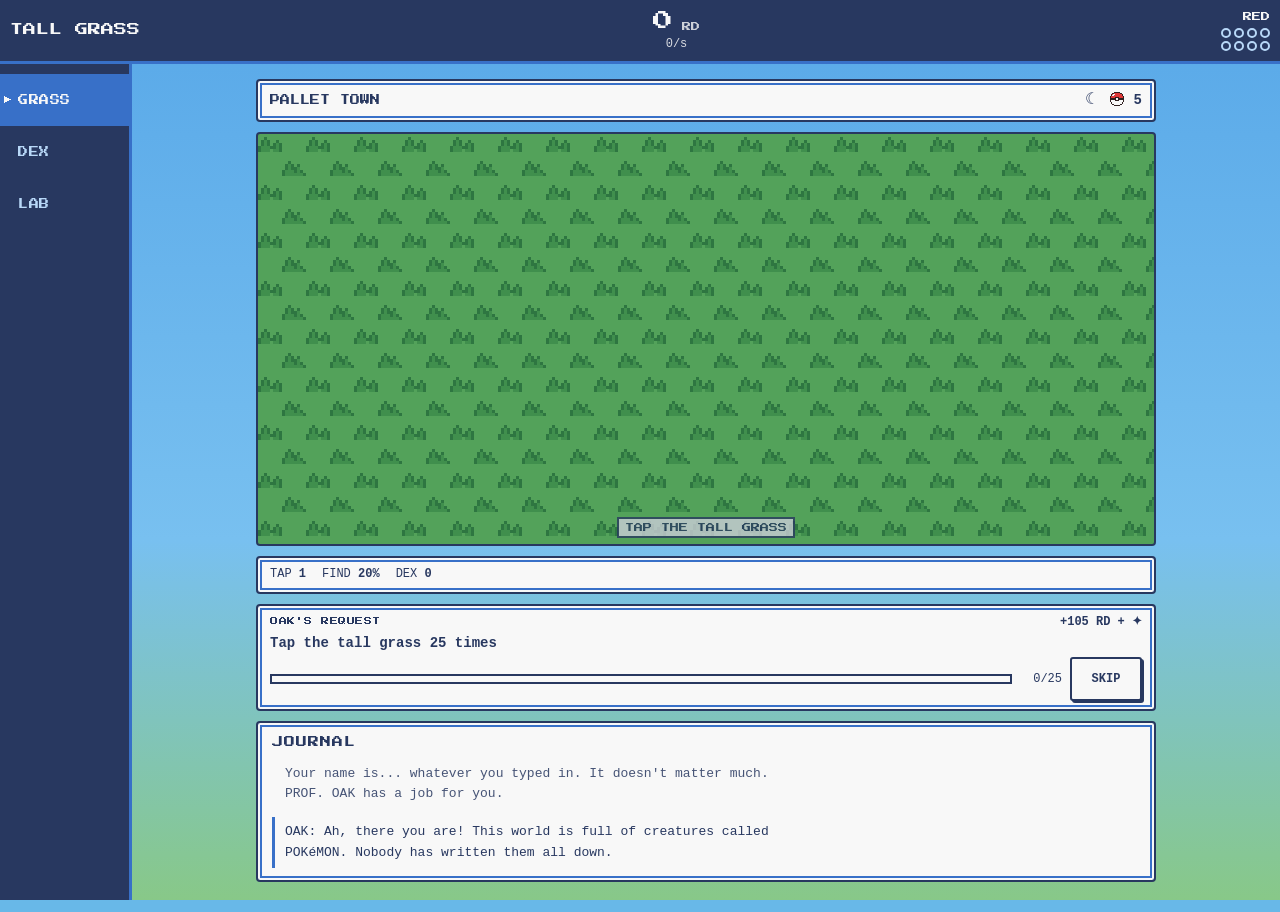
<file: index.html>
<!DOCTYPE html>
<html lang="en">
<head>
<meta charset="utf-8">
<meta name="viewport" content="width=device-width, initial-scale=1, viewport-fit=cover">
<meta name="theme-color" content="#283860">
<meta name="description" content="Tall Grass — an idle Pokémon-themed fan game. Tap the grass. Fill the Pokédex.">
<meta name="apple-mobile-web-app-capable" content="yes">
<meta name="mobile-web-app-capable" content="yes">
<meta name="apple-mobile-web-app-status-bar-style" content="black-translucent">
<title>Tall Grass</title>
<link rel="manifest" href="manifest.json">
<link rel="icon" href="icon.svg" type="image/svg+xml">
<link rel="apple-touch-icon" href="icon-192.png">
<link rel="preconnect" href="https://fonts.googleapis.com">
<link rel="stylesheet" href="https://fonts.googleapis.com/css2?family=Press+Start+2P&display=swap">
<link rel="stylesheet" href="css/style.css">
</head>
<body data-palette="rse">
<div id="app">
  <header id="hdr" class="hdr">
    <button id="title" class="title" type="button" aria-label="Tall Grass">TALL GRASS</button>
    <div class="hdr-stats">
      <div class="hdr-rd"><span id="rd">0</span><small> RD</small></div>
      <div class="hdr-rate" id="rdps">0/s</div>
    </div>
    <div class="hdr-side">
      <div class="hdr-name" id="hdr-name">RED</div>
      <div id="badges" class="badges" aria-label="Badges"></div>
    </div>
  </header>
  <nav id="tabbar" class="tabbar" aria-label="Tabs">
    <button class="tabbtn" type="button" data-tab="grass">GRASS</button>
    <button class="tabbtn" type="button" data-tab="dex">DEX</button>
    <button class="tabbtn" type="button" data-tab="town" hidden>TOWN</button>
    <button class="tabbtn" type="button" data-tab="map" hidden>MAP</button>
    <button class="tabbtn" type="button" data-tab="lab">LAB</button>
    <button class="tabbtn" type="button" data-tab="glitch" hidden>&#9619;&#9619;&#9619;</button>
    <button class="tabbtn" type="button" data-tab="sram" hidden>SRAM</button>
  </nav>
  <main id="main">
    <section id="tab-grass" class="tab"></section>
    <section id="tab-dex" class="tab" hidden></section>
    <section id="tab-town" class="tab" hidden></section>
    <section id="tab-map" class="tab" hidden></section>
    <section id="tab-lab" class="tab" hidden></section>
    <section id="tab-glitch" class="tab" hidden></section>
    <section id="tab-sram" class="tab" hidden></section>
  </main>
</div>
<div id="modal" class="modal" hidden></div>
<div id="toast" class="toast" hidden></div>
<div id="credits" class="credits" hidden></div>
<div id="debug" class="debug" hidden></div>
<noscript><p class="box" style="margin:16px">TALL GRASS needs JavaScript to run.</p></noscript>

<script src="js/numbers.js"></script>
<script src="js/sprite.js"></script>
<script src="js/audio.js"></script>
<script src="js/data/sprites_a.js"></script>
<script src="js/data/sprites_b.js"></script>
<script src="js/data/sprites_c.js"></script>
<script src="js/data/terrain.js"></script>
<script src="js/data/pokemon.js"></script>
<script src="js/data/routes.js"></script>
<script src="js/data/producers.js"></script>
<script src="js/data/upgrades.js"></script>
<script src="js/data/gyms.js"></script>
<script src="js/data/story.js"></script>
<script src="js/data/glitch.js"></script>
<script src="js/engine.js"></script>
<script src="js/systems/glitch.js"></script>
<script src="js/systems/sram.js"></script>
<script src="js/systems/gags.js"></script>
<script src="js/systems/requests.js"></script>
<script src="js/ui.js"></script>
<script src="js/main.js"></script>
</body>
</html>
</file>
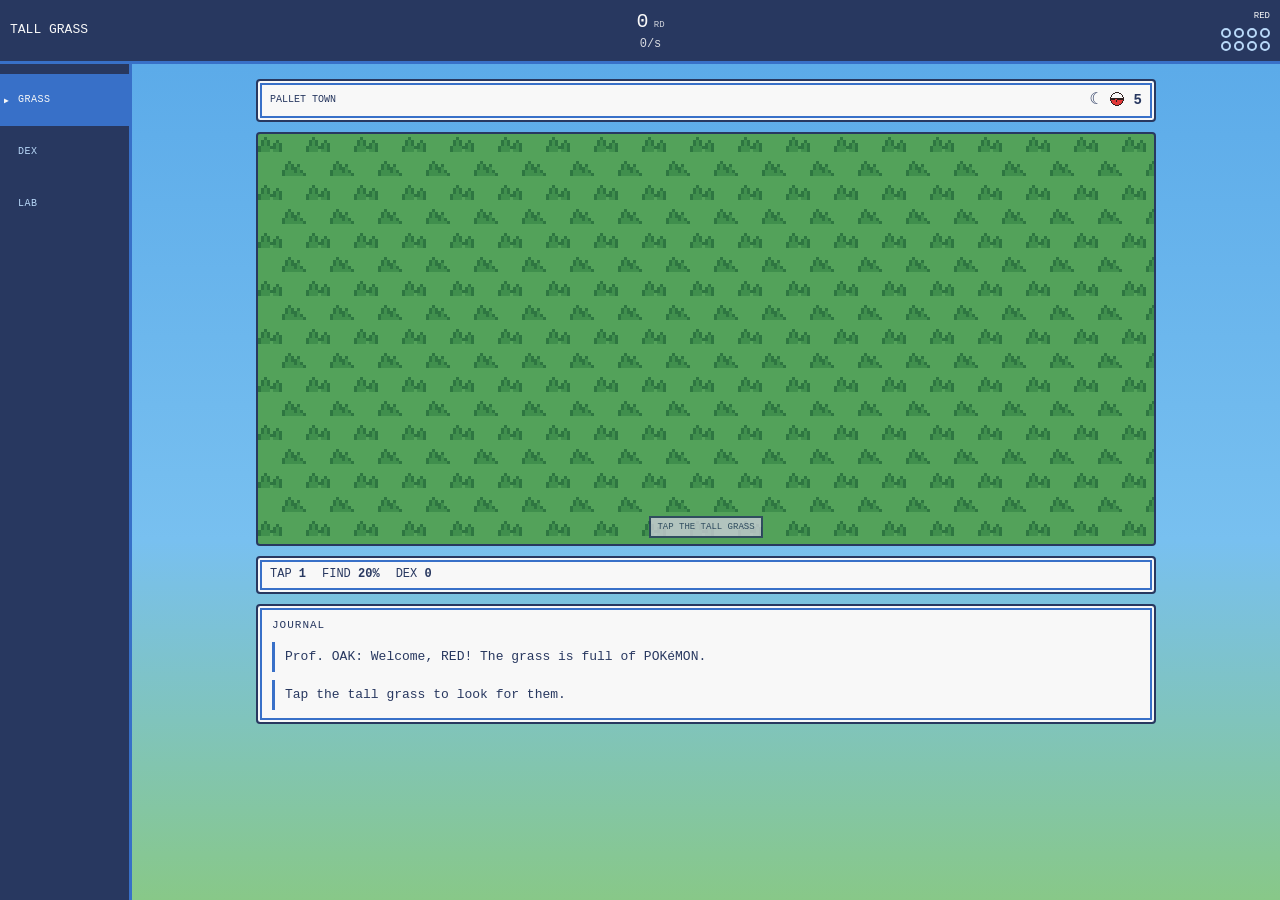
<file: dev/fixture.html>
<!DOCTYPE html>
<html lang="en">
<head>
<meta charset="utf-8">
<meta name="viewport" content="width=device-width, initial-scale=1, viewport-fit=cover">
<title>Tall Grass — dev fixture</title>
<link rel="stylesheet" href="../css/style.css">
</head>
<body data-palette="dmg">
<!-- Dev fixture: engine + UI with a tiny inline dataset (no js/data/* needed).
     Uses its own save key so it never touches the real save.
     Console helpers: TG.state, TG.debugInfo(), TG.startEvent('lucky_egg'), TG.config.forceNight = true -->
<script>
  window.TG = { config: { saveKey: 'tallgrass.dev.fixture', eventEverySec: 30, noServiceWorker: true } };
</script>
<script src="../js/numbers.js"></script>
<script src="../js/sprite.js"></script>
<script src="../js/audio.js"></script>
<script>
(function () {
  var TG = window.TG;
  TG.sprites.ball = [
    "................", "......3333......", "....33111133....", "...3111111113...",
    "..311111111113..", "..311111111113..", ".31111111111113.", ".33333333333333.",
    ".33333223333333.", ".32222232222223.", "..322223222223..", "..322222222223..",
    "...3222222223...", "....33222233....", "......3333......", "................"
  ];
  TG.sprites[16] = [
    "................", "................", "......3333......", ".....311113.....",
    "....31131113....", "...331111113....", "..3221111113....", "...33111111333..",
    "....3111112223..", "....31111222223.", "....3311122223..", ".....333333333..",
    "......3...3.....", ".....33..33.....", "................", "................"
  ];
  TG.data.pokemon = [
    { id: 1, name: "Bulbasaur", types: ["Grass", "Poison"], family: "bulbasaur", stage: 1, evolvesTo: 2, candyToEvolve: 3, rarity: 2, catchRate: 0.6, baseValue: 15, entry: "A seed on its back. It naps in the sun.", legendary: false },
    { id: 2, name: "Ivysaur", types: ["Grass", "Poison"], family: "bulbasaur", stage: 2, evolvesTo: null, candyToEvolve: null, rarity: 3, catchRate: 0.4, baseValue: 40, entry: "The bud grows heavy.", legendary: false },
    { id: 16, name: "Pidgey", types: ["Normal", "Flying"], family: "pidgey", stage: 1, evolvesTo: null, candyToEvolve: null, rarity: 1, catchRate: 0.75, baseValue: 10, entry: "Kicks up sand to hide.", legendary: false },
    { id: 151, name: "Mew", types: ["Psychic"], family: "mew", stage: 1, evolvesTo: null, candyToEvolve: null, rarity: 5, catchRate: 0.05, baseValue: 5000, entry: "It remembers the save file.", legendary: true }
  ];
  TG.data.routes = [
    { id: "pallet", name: "Pallet Town", act: 1, cost: 0, requires: { badges: 0, routes: [], flags: [] }, encounters: [{ id: 16, weight: 80 }, { id: 1, weight: 20 }], flavor: "Home.", special: null },
    { id: "viridian", name: "Viridian Dock", act: 1, cost: 50, requires: { badges: 0, routes: ["pallet"], flags: [] }, encounters: [{ id: 1, weight: 60 }, { id: 16, weight: 40 }], night: [{ id: 2, weight: 100 }], flavor: "A truck sits on the dock.", special: "truck" }
  ];
  TG.data.producers = [
    { id: "bugcatcher", name: "Bug Catcher", baseCost: 15, costMult: 1.15, rd: 0.5, encounters: 0, balls: 0, candy: 0, unlock: { badges: 0, routes: [], producers: {}, rdTotal: 5 }, flavor: "I like shorts!", desc: "RD/s." },
    { id: "youngster", name: "Youngster", baseCost: 60, costMult: 1.15, rd: 1, encounters: 0.2, balls: 0, candy: 0, unlock: { badges: 0, routes: [], producers: { bugcatcher: 1 }, rdTotal: 0 }, flavor: "Rocks!", desc: "Encounters." },
    { id: "mart_shelf", name: "Mart Shelf", baseCost: 100, costMult: 1.15, rd: 0, encounters: 0, balls: 0.5, candy: 0.5, unlock: { badges: 1, routes: [], producers: {}, rdTotal: 0, flags: ["mart"] }, flavor: "Balls.", desc: "Balls and candy." }
  ];
  TG.data.upgrades = [
    { id: "net", name: "Bug Net", cost: 30, requires: { producers: { bugcatcher: 1 }, badges: 0, flags: [], upgrades: [], dexCount: 0 }, effect: { type: "tapMult", value: 2 }, flavor: "Swish.", desc: "Tap ×2." },
    { id: "thrower", name: "Great Ball Thrower", cost: 80, requires: { producers: {}, badges: 0, flags: [], upgrades: ["net"], dexCount: 1 }, effect: { type: "autoCatch", value: 1 }, flavor: "A Youngster throws for you.", desc: "Auto-catch 1/s." },
    { id: "bike", name: "Bicycle", cost: 100, requires: { producers: {}, badges: 0, flags: [], upgrades: [], dexCount: 0 }, effect: { type: "flag", value: "bike" }, flavor: "Ding ding.", desc: "Tap ×5, combo." }
  ];
  TG.data.gyms = [
    { id: "pewter", name: "Pewter Gym", leader: "Brock", badge: "Boulder Badge", badgeIndex: 1, cost: 100, requires: { dexCount: 1, types: {}, routes: [], badges: 0, flags: [] }, quote: "Rocks don't rush.", reward: { flags: ["mart"], globalMult: 1.25, unlockTabs: ["town"], log: "Brock hands you the BOULDER BADGE." }, spriteKey: null },
    { id: "cerulean", name: "Cerulean Gym", leader: "Misty", badge: "Cascade Badge", badgeIndex: 2, cost: 200, requires: { dexCount: 2, types: { Grass: 1 }, routes: ["viridian"], badges: 1, flags: [] }, quote: "Splash.", reward: { flags: ["daycare", "strength", "gbc"], globalMult: 1.5, log: "Misty hands you the CASCADE BADGE." }, spriteKey: null }
  ];
  TG.data.story = {
    start: ["Prof. OAK: Welcome, {name}! The grass is full of POKéMON.", "Tap the tall grass to look for them."],
    first_tap: ["Something rustles..."],
    first_catch: ["Prof. OAK: You caught one! Your first entry."],
    first_producer: ["A Bug Catcher joins your research."],
    route_unlock: { viridian: ["The dock smells of salt and diesel."] },
    badge: { pewter: ["Prof. OAK: A badge! The Poké Mart will serve you now."] },
    dex_10: ["Ten!"],
    oldman: ["OLD MAN: Back in my day we caught them with our hands.", "He mutters something about the coast."],
    truck_found: ["There's a truck parked by the water. Odd."],
    truck_moved: ["The truck rolls aside..."],
    mew: ["MEW: ...you found me."],
    champion: ["You are the Champion."],
    credits: ["TALL GRASS", "", "a fixture", "", "THE END"],
    night: ["Night falls."],
    shiny: ["It sparkles!"],
    rival: ["GARY: Smell ya later!", "GARY: Still here?"],
    idle_lines: ["The wind blows.", "Somewhere a Pidgey coos."]
  };
  TG.data.events = [
    { id: "rival", weight: 10, minAct: 1, duration: 0, text: "{rival}", effect: { type: "none" } },
    { id: "lucky_egg", weight: 4, minAct: 1, duration: 30, text: "A LUCKY EGG rolls by.", effect: { type: "rdMult", value: 7 } },
    { id: "rocket_raid", weight: 5, minAct: 1, duration: 20, text: "TEAM ROCKET is stealing your research!", effect: { type: "steal", pct: 0.1, counter: "fight", counterLabel: "FIGHT!" } },
    { id: "zubat", weight: 3, minAct: 1, duration: 15, text: "Pidgey. Pidgey. PIDGEY.", effect: { type: "encounterMult", value: 10, forceSpecies: 16 } },
    { id: "gift", weight: 3, minAct: 1, duration: 0, text: "A stranger gives you 5 balls.", effect: { type: "freeBalls", count: 5 } }
  ];
})();
</script>
<script src="../js/engine.js"></script>
<script src="../js/ui.js"></script>
<script src="../js/main.js"></script>
</body>
</html>
</file>
<file: css/style.css>
/* TALL GRASS — style.css
 * Palettes: body[data-palette="dmg"|"gbc"|"glitch"] set --c0 (lightest) .. --c3 (darkest).
 * Glitch effect classes for js/systems/glitch.js: body.glitch-1 .. body.glitch-3
 */

/* ------------------------------------------------------------ palettes */
/* Default: Gen 3 / Hoenn (GBA) look — white text boxes, blue window frames, navy text, vivid grass. */
:root, body[data-palette="rse"] {
  --c0: #f8f8f8;
  --c1: #b8d8f8;
  --c2: #3870c8;
  --c3: #283860;
  --bg: linear-gradient(180deg, #58a8e8 0%, #78c0f0 60%, #88c888 100%);
  --bg-solid: #68b8e8;
  --grass: #60c058;
  --accent: #e03c3c;
  --shine: #f8d048;
}
body[data-palette="dmg"] {
  --c0: #9bbc0f;
  --c1: #8bac0f;
  --c2: #306230;
  --c3: #0f380f;
  --bg: #8bac0f;
  --bg-solid: #8bac0f;
  --grass: #9bbc0f;
  --accent: #306230;
  --shine: #e8a838;
}
body[data-palette="gbc"] {
  --bg: #f8b070;
  --bg-solid: #f8b070;
  --grass: #fff8e8;
  --c0: #fff8e8;
  --c1: #f8b070;
  --c2: #a84820;
  --c3: #201008;
  --accent: #3868b8;
  --shine: #f0c020;
}
body[data-palette="glitch"] {
  --bg: #14061c;
  --bg-solid: #14061c;
  --grass: #14061c;
  --c0: #14061c;
  --c1: #3a1f5d;
  --c2: #c43a8a;
  --c3: #e8f0ff;
  --accent: #39ffb0;
  --shine: #39ffb0;
}

:root {
  --font-px: "Press Start 2P", ui-monospace, "Cascadia Mono", Consolas, "Courier New", monospace;
  --font-mono: ui-monospace, "Cascadia Mono", "SF Mono", Menlo, Consolas, "Courier New", monospace;
  --hdr-h: 64px;
  --tab-h: 58px;
  --gap: 10px;
  --sat: env(safe-area-inset-top, 0px);
  --sab: env(safe-area-inset-bottom, 0px);
  --sal: env(safe-area-inset-left, 0px);
  --sar: env(safe-area-inset-right, 0px);
}

/* ------------------------------------------------------------ base */
*, *::before, *::after { box-sizing: border-box; }
html, body { margin: 0; padding: 0; height: 100%; }
html { -webkit-text-size-adjust: 100%; text-size-adjust: 100%; }
body {
  background: var(--bg, var(--c1));
  background-attachment: fixed;
  background-color: var(--bg-solid, var(--c1));
  color: var(--c3);
  font-family: var(--font-mono);
  font-size: 14px;
  line-height: 1.45;
  -webkit-tap-highlight-color: transparent;
  overscroll-behavior-y: none;
  transition: background-color .3s;
}
button, input, select, textarea { font: inherit; color: inherit; }
button { touch-action: manipulation; cursor: pointer; }
canvas { image-rendering: pixelated; image-rendering: crisp-edges; }
[hidden] { display: none !important; }
h2, h3 {
  font-family: var(--font-px);
  font-size: 11px;
  letter-spacing: 1px;
  margin: 0 0 8px;
  font-weight: normal;
  text-transform: uppercase;
}
small, .dim { opacity: .75; }
a { color: var(--c2); }

/* Game Boy menu box */
.box {
  background: var(--c0);
  border: 2px solid var(--c3);
  border-radius: 4px;
  box-shadow: inset 0 0 0 2px var(--c0), inset 0 0 0 4px var(--c2);
  padding: 12px 14px;
  margin: 0 0 var(--gap);
  position: relative;
}
.box > h2:first-child { margin-top: 0; }
.row { display: flex; align-items: center; gap: 8px; }
.row.wrap { flex-wrap: wrap; }
.spacer { flex: 1; }

.btn {
  display: inline-flex;
  align-items: center;
  justify-content: center;
  gap: 6px;
  min-height: 44px;
  min-width: 44px;
  padding: 6px 12px;
  background: var(--c0);
  color: var(--c3);
  border: 2px solid var(--c3);
  border-radius: 3px;
  box-shadow: 2px 2px 0 var(--c3);
  font-family: var(--font-mono);
  font-weight: bold;
  user-select: none;
  -webkit-user-select: none;
  touch-action: manipulation;
}
.btn:active:not(:disabled) { transform: translate(2px, 2px); box-shadow: none; }
.btn:disabled, .btn.no { opacity: .45; cursor: default; box-shadow: none; }
.btn.primary { background: var(--c3); color: var(--c0); }
.btn.small { min-height: 44px; padding: 4px 10px; font-size: 12px; }
.btn.on { background: var(--c2); color: var(--c0); }
.btn.danger { border-style: dashed; }
.btn:focus-visible, .tabbtn:focus-visible { outline: 3px solid var(--c2); outline-offset: 2px; }

/* ------------------------------------------------------------ layout */
#app {
  min-height: 100%;
  display: grid;
  grid-template-columns: 1fr;
  grid-template-rows: auto 1fr;
  grid-template-areas: "hdr" "main";
}
.hdr {
  grid-area: hdr;
  position: sticky;
  top: 0;
  z-index: 20;
  display: flex;
  align-items: center;
  gap: 10px;
  padding: calc(6px + var(--sat)) calc(10px + var(--sar)) 6px calc(10px + var(--sal));
  background: var(--c3);
  color: var(--c0);
  border-bottom: 3px solid var(--c2);
  min-height: var(--hdr-h);
}
.title {
  background: none;
  border: 0;
  padding: 4px 0;
  color: var(--c0);
  font-family: var(--font-px);
  font-size: 11px;
  line-height: 1.4;
  text-align: left;
  max-width: 6.5em;
  user-select: none;
  -webkit-user-select: none;
}
.hdr-stats { flex: 1; text-align: center; min-width: 0; }
.hdr-rd { font-family: var(--font-px); font-size: 16px; white-space: nowrap; overflow: hidden; text-overflow: ellipsis; }
.hdr-rd small { font-size: 9px; opacity: .8; }
.hdr-rate { font-size: 12px; opacity: .85; }
.hdr-side { text-align: right; }
.hdr-name { font-family: var(--font-px); font-size: 9px; margin-bottom: 4px; }
.badges { display: grid; grid-template-columns: repeat(4, 10px); gap: 3px; justify-content: end; cursor: pointer; padding: 4px 0 4px 8px; margin: -4px 0; }
.pip { width: 10px; height: 10px; border: 2px solid var(--c1); border-radius: 50%; }
.pip.on { background: var(--c0); border-color: var(--c0); box-shadow: 0 0 0 1px var(--c2); }
.pip.champ { border-radius: 1px; transform: rotate(45deg) scale(.8); }

#main {
  grid-area: main;
  min-width: 0;
  padding: var(--gap) calc(var(--gap) + var(--sar)) calc(var(--tab-h) + var(--sab) + var(--gap)) calc(var(--gap) + var(--sal));
}
.tab { max-width: 900px; margin: 0 auto; }

/* tab bar: bottom on phones */
.tabbar {
  position: fixed;
  left: 0; right: 0; bottom: 0;
  z-index: 30;
  display: flex;
  background: var(--c3);
  border-top: 3px solid var(--c2);
  padding: 0 var(--sar) var(--sab) var(--sal);
}
.tabbtn {
  flex: 1 1 0;
  min-width: 0;
  height: var(--tab-h);
  background: none;
  border: 0;
  color: var(--c1);
  font-family: var(--font-px);
  font-size: 9px;
  letter-spacing: .5px;
  position: relative;
  user-select: none;
  -webkit-user-select: none;
}
.tabbtn.active { color: var(--c0); background: var(--c2); }
.tabbtn.new::after {
  content: "";
  position: absolute;
  top: 8px; right: 50%;
  margin-right: -22px;
  width: 7px; height: 7px;
  background: var(--c0);
  border-radius: 50%;
  animation: blink 1s steps(2) infinite;
}

@media (min-width: 701px) {
  #app {
    grid-template-columns: 132px 1fr;
    grid-template-areas: "hdr hdr" "nav main";
  }
  .tabbar {
    grid-area: nav;
    position: sticky;
    top: var(--hdr-h);
    bottom: auto;
    align-self: start;
    flex-direction: column;
    border-top: 0;
    border-right: 3px solid var(--c2);
    height: calc(100vh - var(--hdr-h));
    height: calc(100dvh - var(--hdr-h)); /* iOS/iPadOS: 100vh includes the hidden toolbar */
    padding: 10px 0 var(--sab) var(--sal);
  }
  .tabbtn { flex: 0 0 auto; height: 52px; text-align: left; padding-left: 18px; font-size: 10px; }
  .tabbtn.active::before { content: "\25B6"; position: absolute; left: 4px; font-size: 8px; top: 21px; }
  .tabbtn.new::after { right: 14px; margin-right: 0; top: 22px; }
  #main { padding-bottom: calc(var(--gap) * 2 + var(--sab)); padding-top: calc(var(--gap) * 1.5); }
  .title { font-size: 13px; max-width: none; }
  .hdr-rd { font-size: 20px; }
  .two-col { display: grid; grid-template-columns: 1fr 1fr; gap: var(--gap); align-items: start; }
  .two-col > .box { margin: 0; }
}

/* ------------------------------------------------------------ grass tab */
.grass-top { display: flex; align-items: center; gap: 10px; padding: 8px 12px; }
.grass-top .route-name { font-family: var(--font-px); font-size: 10px; flex: 1; min-width: 0; overflow: hidden; text-overflow: ellipsis; white-space: nowrap; }
.grass-top .tod { font-size: 16px; }
.ballcount { font-weight: bold; white-space: nowrap; }
.ballcount canvas { width: 16px; height: 16px; vertical-align: -3px; }
.ballcount.empty #g-balls { text-decoration: underline wavy; animation: blink 1s steps(2) 3; }
.buyballs { flex-direction: column; gap: 0; line-height: 1.1; padding: 2px 8px; }
.buyballs small { font-size: 9px; font-weight: normal; }
.grass.hint-throw .enc canvas { animation: hintPulse 1.2s ease-in-out infinite; }
@keyframes hintPulse { 50% { transform: scale(1.12); filter: drop-shadow(0 0 3px var(--c3)); } }

.grass {
  position: relative;
  height: clamp(260px, 46vh, 460px);
  border: 2px solid var(--c3);
  border-radius: 4px;
  background-color: var(--grass, var(--c0));
  background-size: 48px 48px;
  overflow: hidden;
  touch-action: manipulation;
  user-select: none;
  -webkit-user-select: none;
  -webkit-touch-callout: none;
  cursor: pointer;
  margin-bottom: var(--gap);
}
.grass::after {
  content: "";
  position: absolute; inset: 0;
  pointer-events: none;
  background: var(--c3);
  opacity: 0;
  transition: opacity 1s;
}
body.night .grass::after { opacity: .22; }
/* terrain (js/data/terrain.js): caves and buildings don't get darker at night; the tower turns a little more purple */
body.night .grass.indoor::after { opacity: 0; }
body.night .grass[data-terrain="tower"]::after { background: #3c1c64; opacity: .2; }
.grass.rustle { animation: rustle .18s steps(2); }
.grass-hint {
  position: absolute;
  left: 0; right: 0; bottom: 10px;
  text-align: center;
  font-family: var(--font-px);
  font-size: 9px;
  pointer-events: none;
  opacity: .8;
  animation: blink 1.6s steps(2) infinite;
}
.grass-hint span { background: var(--c0); padding: 4px 6px; border: 2px solid var(--c3); }
#enc-layer, #fx-layer { position: absolute; inset: 0; pointer-events: none; }
#fx-layer { z-index: 5; }
.enc {
  position: absolute;
  width: 68px;
  margin-left: -34px;
  margin-top: -40px;
  pointer-events: auto;
  text-align: center;
  z-index: 2;
  touch-action: manipulation;
  animation: pop .25s ease-out;
}
.enc canvas { width: 64px; height: 64px; display: block; margin: 0 auto; background: radial-gradient(ellipse 50% 22% at 50% 88%, var(--enc-shadow, var(--c1)) 0 98%, transparent 100%), radial-gradient(circle at 50% 55%, var(--c0) 0 52%, transparent 70%); }
.enc .bang {
  position: absolute; top: -10px; right: 2px;
  font-family: var(--font-px); font-size: 10px;
  background: var(--c0); border: 2px solid var(--c3); padding: 1px 3px;
  animation: blink .4s steps(2) 3, gone 0s linear 1.4s forwards;
}
.enc .tm { height: 4px; margin: 3px 8px 0; border: 1px solid var(--c3); background: var(--c0); overflow: hidden; }
.enc .tm > i { display: block; height: 100%; width: 100%; background: var(--c2); transition: width .5s linear; }
.enc.leaving .tm > i { background: var(--accent); }
.enc .shoo {
  position: absolute; top: -6px; left: -8px;
  width: 30px; height: 30px; padding: 0;
  font-size: 13px; line-height: 1; font-weight: bold;
  background: var(--c0); color: var(--c3); border: 2px solid var(--c3); border-radius: 50%;
  box-shadow: 1px 1px 0 var(--c3); cursor: pointer; z-index: 3; opacity: .85;
}
.enc .shoo:active { transform: translate(1px, 1px); box-shadow: none; }
.enc .pips { display: flex; justify-content: center; gap: 3px; height: 8px; }
.enc .pips i { width: 6px; height: 6px; border: 1px solid var(--c3); background: var(--c0); }
.enc .pips i.x { background: var(--c3); }
.enc .nm { font-size: 10px; font-weight: bold; background: var(--c0); border: 1px solid var(--c3); padding: 0 3px; display: inline-block; white-space: nowrap; }
.enc.shiny canvas { animation: sparkle 1s steps(2) infinite; }
.enc.wobble { animation: wobble .3s steps(3); }
.enc.caught { animation: caught .45s forwards; pointer-events: none; }
.enc.fled { animation: fled .45s forwards; pointer-events: none; }
.truck {
  position: absolute;
  left: 50%; bottom: 18px;
  width: 112px; height: 112px;
  margin-left: -56px;
  pointer-events: auto;
  z-index: 1;
  background: none; border: 0; padding: 0;
}
.truck canvas { width: 112px; height: 112px; }
.truck.push { animation: rustle .12s steps(2); }

.float {
  position: absolute;
  font-family: var(--font-px);
  font-size: 11px;
  color: var(--c3);
  text-shadow: 1px 1px 0 var(--c0), -1px -1px 0 var(--c0), 1px -1px 0 var(--c0), -1px 1px 0 var(--c0);
  pointer-events: none;
  white-space: nowrap;
  transform: translate(-50%, -50%);
  animation: floatUp .9s ease-out forwards;
}
.float.big { font-size: 13px; }
.float.catch { color: var(--c2); }
.float.bad { opacity: .8; }

.grass-stats { display: flex; flex-wrap: wrap; gap: 4px 16px; font-size: 12px; padding: 8px 12px; }
.combo { display: flex; align-items: center; gap: 6px; flex-basis: 100%; }
.bar { flex: 1; height: 10px; border: 2px solid var(--c3); background: var(--c0); position: relative; overflow: hidden; }
.bar > i { position: absolute; left: 0; top: 0; bottom: 0; width: 0; background: var(--c2); transition: width .1s linear; }

.event-banner { display: flex; align-items: center; gap: 10px; padding: 8px 12px; background: var(--c3); color: var(--c0); box-shadow: none; }
.event-banner .event-text { flex: 1; font-weight: bold; }
.event-banner .btn { background: var(--c0); color: var(--c3); border-color: var(--c0); }

/* story log */
.log { overflow-y: auto; font-size: 13px; line-height: 1.55; overscroll-behavior: contain; }
.log.mini { max-height: 220px; }
.log.full { max-height: 420px; }
.log .ln { padding: 5px 0 5px 10px; border-left: 3px solid transparent; margin-bottom: 8px; max-width: 64ch; word-wrap: break-word; }
.log .ln:last-child { margin-bottom: 0; }
.log .ln.oak { border-left-color: var(--c2); }
.log .ln.rival { border-left-color: var(--c3); font-style: italic; }
.log .ln.sys { opacity: .85; }
.log .ln.glitch { border-left-color: var(--c3); letter-spacing: .5px; font-weight: bold; }
.log .ln.new { animation: typeIn .3s steps(4); }

/* ------------------------------------------------------------ dex tab */
.dex-head { display: flex; flex-wrap: wrap; gap: 4px 16px; align-items: baseline; }
.dex-head h2 { margin: 0; flex-basis: 100%; }
.dex-grid {
  display: grid;
  grid-template-columns: repeat(auto-fill, minmax(52px, 1fr));
  gap: 4px;
}
.dex-cell {
  position: relative;
  aspect-ratio: 1;
  background: var(--c0);
  border: 2px solid var(--c2);
  border-radius: 3px;
  padding: 0;
  display: flex;
  align-items: center;
  justify-content: center;
  min-height: 44px;
}
.dex-cell canvas { width: 32px; height: 32px; }
.dex-cell .q { font-family: var(--font-px); font-size: 12px; opacity: .55; }
.dex-cell .no { position: absolute; left: 2px; top: 0; font-size: 9px; opacity: .7; }
.dex-cell.caught { border-color: var(--c3); }
.dex-cell.shiny { box-shadow: inset 0 0 0 2px var(--shine); }
.dex-cell.sel { background: var(--c1); }
.dex-cell.evo::after { content: "\25B2"; position: absolute; right: 2px; bottom: 0; font-size: 9px; animation: blink 1s steps(2) infinite; }
.dex-detail { display: grid; grid-template-columns: 96px 1fr; gap: 12px; }
.dex-detail canvas { width: 96px; height: 96px; background: var(--c0); border: 2px solid var(--c3); }
.dex-detail .nm { font-family: var(--font-px); font-size: 11px; margin-bottom: 4px; }
.dex-detail .entry { margin: 6px 0; }
.dex-detail .actions { grid-column: 1 / -1; display: flex; flex-wrap: wrap; gap: 8px; align-items: center; }
.types { display: flex; gap: 4px; flex-wrap: wrap; }
.type { font-size: 10px; border: 1px solid var(--c3); padding: 0 4px; border-radius: 2px; text-transform: uppercase; }

/* ------------------------------------------------------------ town tab */
.buyamt { display: flex; gap: 4px; margin-bottom: 8px; }
.prod {
  display: grid;
  grid-template-columns: 1fr auto;
  gap: 2px 10px;
  align-items: center;
  padding: 8px 0;
  border-bottom: 2px dotted var(--c2);
}
.prod:last-child { border-bottom: 0; }
.prod .nm { font-weight: bold; }
.prod .own { font-family: var(--font-px); font-size: 10px; margin-left: 6px; }
.prod .info { font-size: 12px; }
.prod .flav { font-size: 11px; font-style: italic; opacity: .8; }
.prod .btn { grid-row: 1 / span 3; grid-column: 2; min-width: 96px; flex-direction: column; gap: 0; line-height: 1.2; font-size: 12px; }
.prod .btn small { font-weight: normal; }
.prod.locked { opacity: .55; }
.upgrades { display: grid; grid-template-columns: repeat(auto-fill, minmax(150px, 1fr)); gap: 6px; }
.upg {
  text-align: left;
  display: flex; flex-direction: column; align-items: flex-start; gap: 2px;
  padding: 8px;
  min-height: 72px;
  font-size: 12px;
}
.upg .nm { font-weight: bold; }
.upg .cost { font-family: var(--font-px); font-size: 9px; margin-top: auto; }
.upg .desc { font-weight: normal; }
.upg.no .cost::after { content: " \2717"; }
.upg.locked { opacity: .55; box-shadow: none; cursor: default; border-style: dashed; }
.upg.locked .cost { font-family: var(--font-mono); font-size: 11px; font-weight: normal; }
.hint-line { flex-basis: 100%; font-size: 12px; }
.mart-btns { display: flex; gap: 6px; flex-wrap: wrap; }
.mart-btns .btn { flex: 1; flex-direction: column; gap: 0; line-height: 1.2; }
.empty { opacity: .7; font-style: italic; font-size: 12px; }

/* ------------------------------------------------------------ map tab */
.route, .gym {
  display: grid;
  grid-template-columns: 1fr auto;
  gap: 2px 10px;
  align-items: center;
  padding: 8px 0;
  border-bottom: 2px dotted var(--c2);
}
.route:last-child, .gym:last-child { border-bottom: 0; }
.route .nm, .gym .nm { font-weight: bold; }
.route .flav, .gym .flav { font-size: 11px; font-style: italic; opacity: .8; }
.map-sub { margin: 14px 0 0; padding-top: 8px; border-top: 2px solid var(--c3); }
.route .rtypes { font-size: 10px; opacity: .8; text-transform: uppercase; letter-spacing: .3px; }
.route .btn, .gym .btn { grid-row: 1 / span 3; grid-column: 2; min-width: 96px; flex-direction: column; gap: 0; line-height: 1.2; font-size: 12px; }
.route.here { background: var(--c1); margin: 0 -8px; padding-left: 8px; padding-right: 8px; }
.route.locked .nm, .gym.locked .nm { opacity: .7; }
.reqs { display: flex; flex-wrap: wrap; gap: 3px; font-size: 11px; }
.req { border: 1px solid var(--c3); padding: 0 4px; border-radius: 2px; }
.req.ok { background: var(--c2); color: var(--c0); border-color: var(--c2); }
.req.ok::before { content: "\2713 "; }

/* ------------------------------------------------------------ lab tab */
.oak-box { display: grid; grid-template-columns: 96px 1fr; gap: 12px; align-items: start; }
.oak-box canvas { width: 96px; height: 96px; background: var(--c1); border: 2px solid var(--c3); }
.speech {
  position: relative;
  border: 2px solid var(--c3);
  border-radius: 4px;
  padding: 8px 10px;
  min-height: 64px;
}
.speech::before {
  content: "";
  position: absolute; left: -10px; top: 18px;
  border: 5px solid transparent;
  border-right-color: var(--c3);
}
.settings .row { min-height: 44px; border-bottom: 2px dotted var(--c2); }
.settings .row:last-child { border-bottom: 0; }
.settings label { flex: 1; }
.settings select, .settings input[type=text] {
  min-height: 40px;
  background: var(--c0);
  border: 2px solid var(--c3);
  border-radius: 3px;
  padding: 4px 8px;
  max-width: 160px;
}
.toggle { min-width: 72px; }
textarea.save {
  width: 100%;
  min-height: 90px;
  background: var(--c0);
  border: 2px solid var(--c3);
  border-radius: 3px;
  padding: 6px;
  font-family: var(--font-mono);
  font-size: 11px;
  resize: vertical;
  word-break: break-all;
}
.stats { display: grid; grid-template-columns: auto 1fr; gap: 2px 12px; margin: 0; font-size: 12px; }
.stats dt { opacity: .8; }
.stats dd { margin: 0; font-weight: bold; text-align: right; }

/* ------------------------------------------------------------ overlays */
.modal {
  position: fixed; inset: 0;
  z-index: 100;
  display: flex; align-items: center; justify-content: center;
  padding: calc(16px + var(--sat)) calc(16px + var(--sar)) calc(16px + var(--sab)) calc(16px + var(--sal));
  background: color-mix(in srgb, var(--c3) 55%, transparent);
}
.modal .box { width: 100%; max-width: 440px; max-height: 100%; overflow: auto; margin: 0; animation: pop .2s ease-out; }
.modal h2 { font-size: 12px; }
.modal .body p { margin: 4px 0; }
.modal .btns { display: flex; gap: 8px; justify-content: flex-end; margin-top: 12px; flex-wrap: wrap; }

.toast {
  position: fixed;
  left: 50%;
  bottom: calc(var(--tab-h) + var(--sab) + 14px);
  transform: translateX(-50%);
  z-index: 110;
  background: var(--c3);
  color: var(--c0);
  border: 2px solid var(--c0);
  box-shadow: 0 0 0 2px var(--c3);
  border-radius: 3px;
  padding: 8px 14px;
  font-weight: bold;
  max-width: calc(100% - 32px);
  text-align: center;
  pointer-events: none;
  animation: pop .15s ease-out;
}
@media (min-width: 701px) { .toast { bottom: 24px; } }

.credits {
  position: fixed; inset: 0;
  z-index: 200;
  background: var(--c3);
  color: var(--c0);
  overflow: hidden;
  font-family: var(--font-mono);
  cursor: pointer;
}
.credits .roll {
  position: absolute;
  left: 0; right: 0; top: 100%;
  text-align: center;
  white-space: pre-wrap;
  padding: 0 16px;
  font-size: 14px;
  line-height: 1.9;
  animation: roll linear forwards;
}
.credits .roll .big { font-family: var(--font-px); font-size: 16px; line-height: 2.4; }
.credits .skip { position: absolute; right: 12px; bottom: calc(12px + var(--sab)); font-size: 11px; opacity: .6; }

.debug {
  position: fixed;
  z-index: 150;
  left: 8px; right: 8px; top: calc(8px + var(--sat));
  max-width: 520px;
  margin: 0 auto;
  max-height: 80vh;
  overflow: auto;
  background: #000;
  color: #39ff14;
  border: 2px solid #39ff14;
  font-family: var(--font-mono);
  font-size: 11px;
  padding: 10px;
  white-space: pre-wrap;
}
.debug .x { float: right; background: none; color: inherit; border: 1px solid; min-height: 44px; min-width: 44px; }

/* ------------------------------------------------------------ animations */
@keyframes blink { 50% { opacity: 0; } }
@keyframes gone { to { visibility: hidden; } }
@keyframes pop { from { transform: scale(.7); opacity: 0; } to { transform: scale(1); opacity: 1; } }
@keyframes floatUp { from { opacity: 1; transform: translate(-50%, -50%); } to { opacity: 0; transform: translate(-50%, -260%); } }
@keyframes rustle { 50% { transform: translateX(2px); } }
@keyframes wobble { 33% { transform: rotate(-8deg); } 66% { transform: rotate(8deg); } }
@keyframes caught { 40% { transform: scale(1.15); filter: brightness(2); } to { transform: scale(0); opacity: 0; } }
@keyframes fled { to { transform: translateX(60px); opacity: 0; } }
@keyframes sparkle { 50% { filter: drop-shadow(0 0 4px var(--shine)) brightness(1.2); } }
@keyframes typeIn { from { clip-path: inset(0 100% 0 0); } to { clip-path: inset(0 0 0 0); } }
@keyframes roll { from { transform: translateY(0); } to { transform: translateY(calc(-100% - 100vh)); } }

/* ------------------------------------------------------------ glitch layers (driven by systems/glitch.js) */
@keyframes jitter {
  0%, 100% { transform: translate(0, 0); }
  20% { transform: translate(-1px, 1px); }
  40% { transform: translate(1px, -1px); }
  60% { transform: translate(-2px, 0); }
  80% { transform: translate(1px, 1px); }
}
@keyframes invertFlash { 0%, 92%, 100% { filter: none; } 93%, 95% { filter: invert(1); } 96% { filter: invert(1) hue-rotate(90deg); } }
@keyframes noise { 0% { background-position: 0 0; } 100% { background-position: 0 64px; } }
@keyframes tear { 0%, 88%, 100% { clip-path: none; transform: none; } 90% { clip-path: inset(30% 0 50% 0); transform: translateX(6px); } 94% { clip-path: inset(60% 0 10% 0); transform: translateX(-5px); } }

body.glitch-1 .hdr .title, body.glitch-2 .hdr .title, body.glitch-3 .hdr .title { animation: jitter .4s steps(4) infinite; }
body.glitch-1 .enc canvas { animation: jitter 1.2s steps(3) infinite; }
body.glitch-2 #app { animation: invertFlash 7s steps(1) infinite; }
body.glitch-2 h2, body.glitch-3 h2 { animation: jitter .6s steps(3) infinite; }
body.glitch-3 #app { animation: invertFlash 3.5s steps(1) infinite, tear 5s steps(1) infinite; }
body.glitch-3::after {
  content: "";
  position: fixed; inset: 0;
  z-index: 90;
  pointer-events: none;
  opacity: .12;
  background-image: repeating-linear-gradient(0deg, var(--c3) 0 1px, transparent 1px 3px), repeating-linear-gradient(90deg, transparent 0 7px, var(--c2) 7px 8px);
  animation: noise 1.2s steps(3) infinite; /* <= 2.5 Hz: photosensitivity */
}
body.crash #app { filter: invert(1) contrast(2); }

/* ------------------------------------------------------------ reduced motion */
body.reduce-motion *, body.reduce-motion *::before, body.reduce-motion *::after {
  animation-duration: .001s !important;
  animation-iteration-count: 1 !important;
  transition: none !important;
}
.credits.static { overflow-y: auto; }
.credits.static .roll { position: static; animation: none !important; padding: 48px 0 80px; }
@media (prefers-reduced-motion: reduce) {
  *, *::before, *::after { animation-iteration-count: 1 !important; transition: none !important; }
  .grass.rustle, .enc.wobble, .truck.push, .grass-hint, .tabbtn.new::after, .enc.shiny canvas, .grass.hint-throw .enc canvas,
  body[class*="glitch-"] *, body.glitch-3::after { animation: none !important; }
}

/* ------------------------------------------------------------ late game: Act 3 glitch tab, Act 4 SRAM (systems/*.js) */
.hdr-gb { font-size: 11px; opacity: .9; white-space: nowrap; overflow: hidden; text-overflow: ellipsis; }
.pbats { display: flex; flex-wrap: wrap; gap: 3px 4px; justify-content: flex-end; margin-top: 4px; max-width: 76px; margin-left: auto; align-items: center; }
.pbat { width: 9px; height: 6px; border: 1px solid var(--c0); position: relative; background: var(--c2); }
.pbat::after { content: ""; position: absolute; right: -3px; top: 1px; width: 2px; height: 2px; background: var(--c0); }
.pbat-n { font-size: 9px; line-height: 1; }
.hdr-bat { font-family: var(--font-px); font-size: 8px; margin-top: 4px; opacity: .9; white-space: nowrap; }
.hdr-bat.low { text-decoration: underline wavy; }

.gl-head .gl-big { font-family: var(--font-px); font-size: 18px; margin: 2px 0 4px; word-break: break-all; }
.gl-sub { font-size: 12px; opacity: .85; }
.gl-inst { display: flex; align-items: center; gap: 8px; margin-top: 10px; font-size: 11px; font-weight: bold; }
.gl-inst > span { font-family: var(--font-px); font-size: 8px; }
.bar.inst > i { background: var(--c3); transition: width .2s linear; }
.gl-note { margin: 6px 0 0; font-size: 12px; }
.gl-pull { margin-top: 10px; border-top: 2px dotted var(--c2); padding-top: 8px; }
.gl-pull p { margin: 0 0 8px; font-size: 12px; }
.gl-inst-cost { font-style: italic; opacity: .8; }
.gl-grid { margin-top: 8px; }
.gl-cell.ever:not(.caught) { border-style: dashed; border-color: var(--c3); }
.gl-detail { margin-top: 8px; }

.hof { list-style: none; margin: 0; padding: 0; font-size: 13px; }
.hof li { display: flex; gap: 10px; padding: 2px 0; border-bottom: 1px dotted var(--c2); }
.hof li:last-child { border-bottom: 0; }
.hof .hof-no { font-family: var(--font-px); font-size: 9px; min-width: 3.4em; padding-top: 3px; }
.hof .hof-head { font-weight: bold; }
.hof .hof-glitch { font-weight: bold; letter-spacing: .5px; }

.dex-cell.dex0 { border-style: dashed; border-color: var(--c3); }

.sr-head { display: grid; grid-template-columns: 96px 1fr; gap: 12px; align-items: start; }
.sr-head canvas#sr-cart { width: 96px; height: 96px; background: var(--c1); border: 2px solid var(--c3); }
.sr-sub { margin: 4px 0 0; font-size: 12px; }
.sr-bat { display: flex; align-items: center; gap: 8px; margin-top: 8px; }
.sr-bat canvas { width: 32px; height: 32px; flex: none; }
.bar.battery { height: 16px; }
.bar.battery > i { background: var(--c2); transition: width 1s linear; }
.bar.battery.low > i { background: var(--c3); }
.hexdump {
  margin: 0;
  font-family: var(--font-mono);
  font-size: 11px;
  line-height: 1.5;
  white-space: pre;
  overflow-x: auto;
  background: var(--c3);
  color: var(--c0);
  padding: 8px;
  border-radius: 3px;
  min-height: 120px;
}
.sr-rc p { margin: 4px 0; }
#sr-pull { margin-top: 10px; }

/* crash: full-screen scrambled overlay (glyphs re-scramble at most 2.5×/s, static with reduced motion) */
.crash-ov {
  position: fixed; inset: 0;
  z-index: 300;
  background: var(--c3);
  color: var(--c0);
  overflow: hidden;
  display: flex; align-items: center; justify-content: center;
  cursor: wait;
}
.crash-ov .crash-noise { position: absolute; inset: 0; margin: 0; font-family: var(--font-mono); font-size: 13px; line-height: 15px; opacity: .55; white-space: pre; }
.crash-ov .crash-msg { position: relative; font-family: var(--font-px); font-size: 11px; background: var(--c3); border: 2px solid var(--c0); padding: 10px 12px; text-align: center; }

/* low save battery: a single slow dim, a few times a minute (never a strobe) */
body.bat-flicker #app { opacity: .55; transition: opacity .25s; }
body.bat-low .hdr { border-bottom-style: dashed; }

/* ending: slow text over the credits layer */
.credits.ending { display: flex; align-items: center; justify-content: center; background: #101010; color: #e8e8e8; }
.credits.ending .ending-text { max-width: 520px; padding: 24px; text-align: center; font-size: 15px; line-height: 2; }
.credits.ending .eln { opacity: 0; transition: opacity 1.6s ease; min-height: 1em; }
.credits.ending .eln.on { opacity: 1; }
.credits.ending .eln:first-child { font-family: var(--font-px); font-size: 12px; }
body.reduce-motion .credits.ending .eln { transition: none; }
@media (prefers-reduced-motion: reduce) { .credits.ending .eln { transition: none; } body.bat-flicker #app { opacity: 1; } }

/* ------------------------------------------------------------ gags (js/systems/gags.js) */
.ballcount.gag-tappable { cursor: pointer; padding: 8px 4px; margin: -8px -4px; touch-action: manipulation; -webkit-tap-highlight-color: transparent; user-select: none; -webkit-user-select: none; }
.gag-strip { display: flex; flex-wrap: wrap; gap: 8px; margin: calc(-1 * var(--gap) + 4px) 0 var(--gap); }
.gag-strip[hidden] { display: none; }
.gag-chip { flex: 1 1 auto; justify-content: center; gap: 8px; animation: pop .25s ease-out; }
.gag-chip .gag-ico { display: inline-block; width: 20px; height: 20px; line-height: 16px; text-align: center; border: 2px solid var(--c3); background: var(--c1); font-family: var(--font-px); font-size: 9px; }
.ledge {
  position: absolute;
  bottom: 8px;
  width: 34%; min-width: 96px; min-height: 44px;
  z-index: 3;
  pointer-events: auto;
  padding: 0 6px 2px;
  border: 0;
  border-bottom: 6px solid var(--c3);
  border-radius: 0 0 6px 6px;
  background: linear-gradient(to bottom, transparent 0 55%, var(--c2) 55% 100%);
  color: var(--c3);
  font-family: var(--font-px); font-size: 9px;
  display: flex; align-items: flex-start; justify-content: center;
  touch-action: manipulation;
  cursor: pointer;
  animation: pop .25s ease-out;
}
.ledge span { background: var(--c0); border: 2px solid var(--c3); padding: 3px 5px; }
.ledge:active span { transform: translateY(3px); }
.hdr-name.gag-ditto { color: var(--c1); animation: wobble .6s steps(3) 3; }
.tabbtn.gag-dizzy { animation: wobble .5s steps(3) 4; }
.gag-shop-text { margin: 0 0 8px; }
@media (prefers-reduced-motion: reduce) { .gag-chip, .ledge, .hdr-name.gag-ditto, .tabbtn.gag-dizzy { animation: none !important; } }

/* ------------------------------------------------------------ saving-up bars (Town / Map) */
.prod > .bar.prog, .route > .bar.prog, .gym > .bar.prog { grid-column: 1 / -1; flex: none; height: 6px; border-width: 1px; margin-top: 4px; }
.bar.prog > i { background: var(--c3); opacity: .55; }

/* ------------------------------------------------------------ OAK'S REQUESTS (js/systems/requests.js) */
.req-card { padding: 8px 12px; }
.req-card .req-top { display: flex; justify-content: space-between; align-items: baseline; gap: 8px; flex-wrap: wrap; }
.req-card .req-from { font-family: var(--font-px); font-size: 8px; letter-spacing: .5px; }
.req-card .req-reward { font-size: 12px; font-weight: bold; }
.req-card .req-text { font-weight: bold; margin: 2px 0 4px; overflow-wrap: anywhere; }
.req-card .req-row { display: flex; align-items: center; gap: 8px; }
.req-card .req-prog { font-size: 12px; white-space: nowrap; min-width: 3.5em; text-align: right; }
.req-card .req-skip { min-width: 72px; }
.req-card.glitchy .req-text, .req-card.glitchy .req-from { letter-spacing: .5px; font-style: italic; }
.req-card.done { animation: pop .3s ease-out; }
</file>
